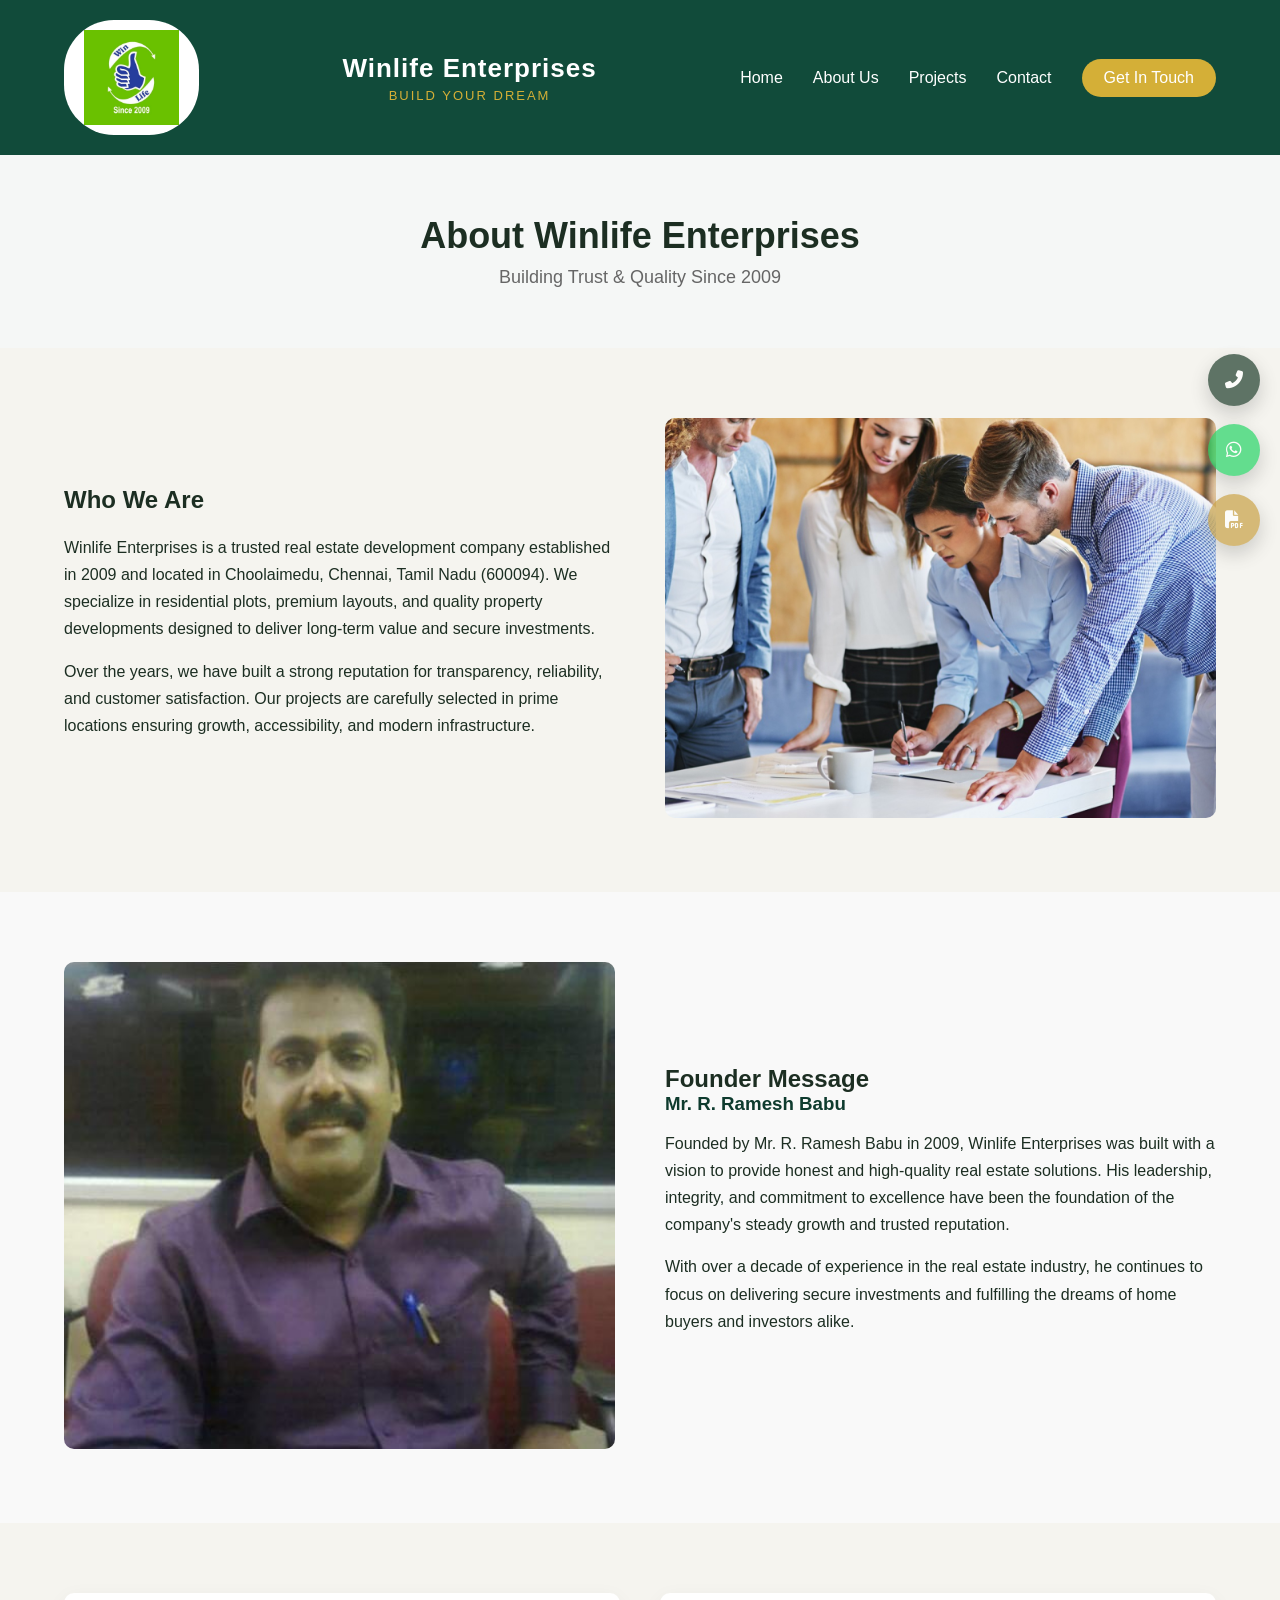
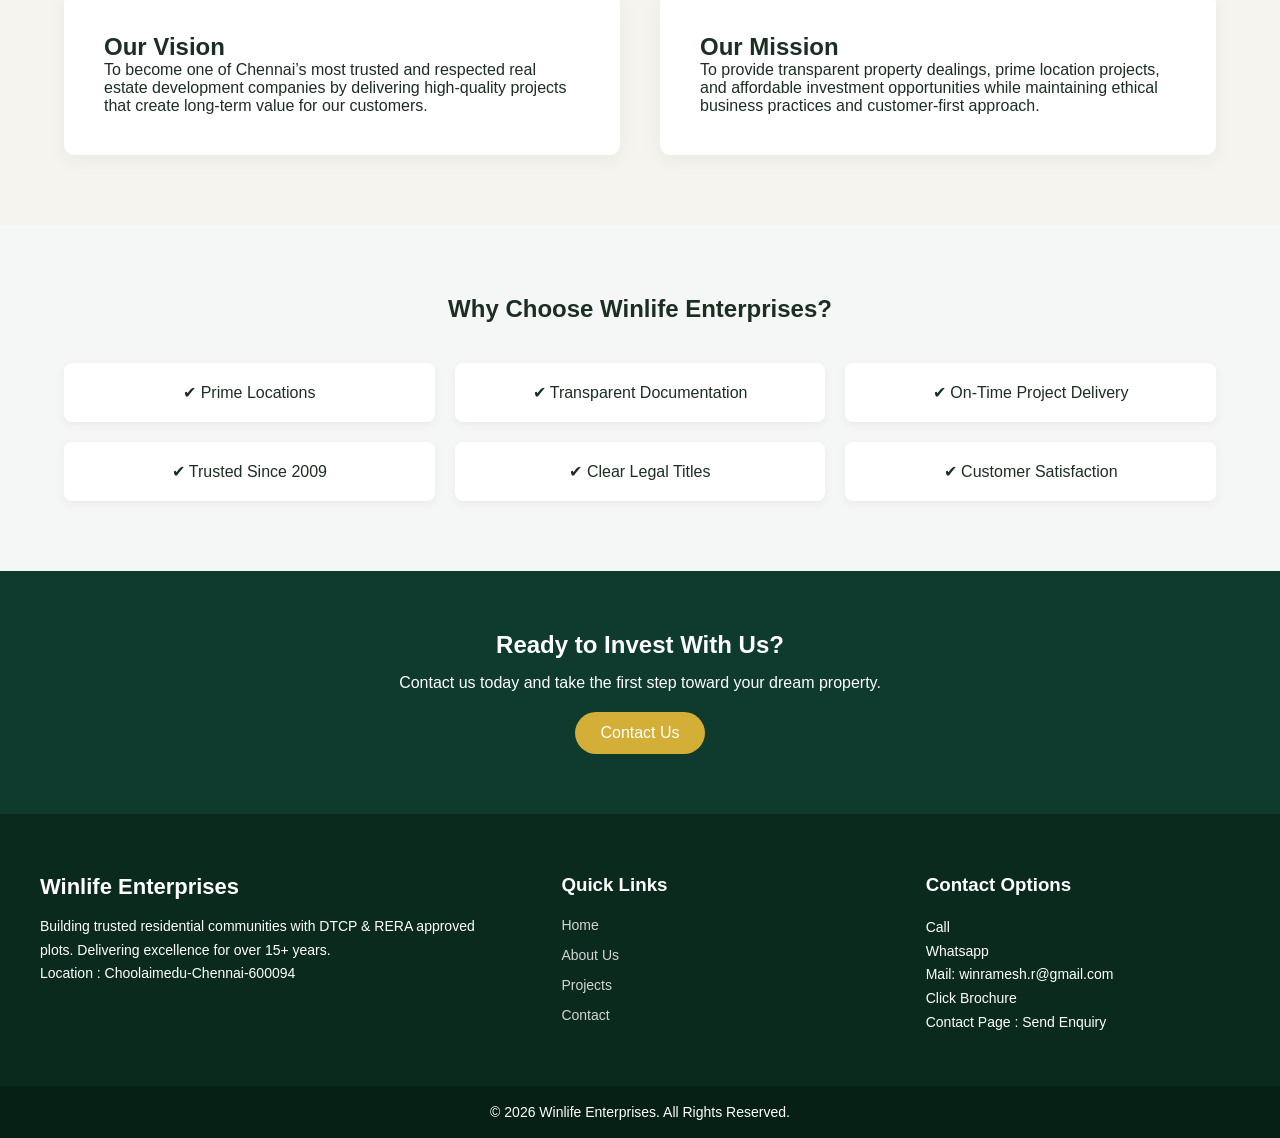
<file: about.html>
<!DOCTYPE html>
<html lang="en">
<head>
    <link rel="preconnect" href="https://cdnjs.cloudflare.com">
<link rel="preconnect" href="https://fonts.gstatic.com" crossorigin>
    <link rel="preload" href="https://cdnjs.cloudflare.com/ajax/libs/font-awesome/6.5.0/css/all.min.css" as="style" onload="this.rel='stylesheet'">

    <meta name="viewport" content="width=device-width, initial-scale=1.0">

    <meta charset="UTF-8">

    <title>About Us | Winlife Enterprises</title>

    <link rel="stylesheet" href="CSS/style.css">

    <link rel="stylesheet" href="CSS/about.css">
    
</head>
<body>
    <main>

    <!-- ================= PREMIUM FLOATING CONTACT ================= -->
<div class="floating-panel">

    <!-- Call -->
    <a href="tel:+919884988340" class="floating-btn call">
        <i class="fas fa-phone-alt"></i>
        <span>Call Now</span>
    </a>

    <!-- WhatsApp -->
    <a href="https://wa.me/919884988340" target="_blank" class="floating-btn whatsapp">
        <i class="fab fa-whatsapp"></i>
        <span>WhatsApp</span>
    </a>

    <!-- Brochure -->
    <a href="assets/brochure.pdf" download class="floating-btn brochure">
        <i class="fas fa-file-pdf"></i>
        <span>Download</span>
    </a>

</div>



<!-- ================= HEADER (Same as index.html) ================= -->
<header class="main-header">

    <div class="header-container">

        <!-- Logo -->
        <div class="logo-area">
            <img src="images/logo.png" alt="Winlife Enterprises Logo">
        </div>

        <!-- Company Name -->
        <div class="company-name">
    <h2>Winlife Enterprises</h2>
    <p class="tagline">Build Your Dream</p>
</div>
        <!-- Navigation -->
        <nav class="nav-menu">
            <a href="index.html">Home</a>
            <a href="about.html">About Us</a>
            <a href="projects.html">Projects</a>
            <a href="contacts.html">Contact</a>
           <a href="contacts.html" class="contact-btn">Get In Touch</a>

        </nav>
        
<div class="menu-toggle">
<i class="fa fa-bars"></i>
</div>

    </div>

</header>

<!-- ================= ABOUT BANNER ================= -->
<section class="about-banner">
    <div class="container">
        <h1>About Winlife Enterprises</h1>
        <p>Building Trust & Quality Since 2009</p>
    </div>
</section>

<!-- ================= COMPANY INTRO ================= -->
<section class="about-intro">
    <div class="container about-flex">

        <div class="about-text">
            <h2>Who We Are</h2>
            <p>
                Winlife Enterprises is a trusted real estate development company 
                established in 2009 and located in Choolaimedu, Chennai, Tamil Nadu (600094).
                We specialize in residential plots, premium layouts, and quality property
                developments designed to deliver long-term value and secure investments.
            </p>

            <p>
                Over the years, we have built a strong reputation for transparency,
                reliability, and customer satisfaction. Our projects are carefully 
                selected in prime locations ensuring growth, accessibility, and
                modern infrastructure.
            </p>
        </div>

        <div class="about-image">
            <img src="images/about1.png" alt="Real Estate Plot">
        </div>

    </div>
</section>

<!-- ================= FOUNDER SECTION ================= -->
<section class="founder-section">
    <div class="container founder-flex">

        <div class="founder-image">
            <img src="images/founder1.png" alt="Founder R Ramesh Babu">
        </div>

        <div class="founder-text">
            <h2>Founder Message</h2>
            <h3>Mr. R. Ramesh Babu</h3>
            <p>
                Founded by Mr. R. Ramesh Babu in 2009, Winlife Enterprises was built 
                with a vision to provide honest and high-quality real estate solutions.
                His leadership, integrity, and commitment to excellence have been the 
                foundation of the company's steady growth and trusted reputation.
            </p>

            <p>
                With over a decade of experience in the real estate industry,
                he continues to focus on delivering secure investments and 
                fulfilling the dreams of home buyers and investors alike.
            </p>
        </div>

    </div>
</section>

<!-- ================= VISION & MISSION ================= -->
<section class="vision-mission">
    <div class="container vm-grid">

        <div class="vision-box">
            <h2>Our Vision</h2>
            <p>
                To become one of Chennai’s most trusted and respected real estate 
                development companies by delivering high-quality projects that 
                create long-term value for our customers.
            </p>
        </div>

        <div class="mission-box">
            <h2>Our Mission</h2>
            <p>
                To provide transparent property dealings, prime location projects,
                and affordable investment opportunities while maintaining ethical
                business practices and customer-first approach.
            </p>
        </div>

    </div>
</section>
    
<!-- ================= WHY CHOOSE US ================= -->
<section class="why-choose-us">
    <div class="container">
        <h2>Why Choose Winlife Enterprises?</h2>

        <div class="choose-grid">
            <div class="choose-card">✔ Prime Locations</div>
            <div class="choose-card">✔ Transparent Documentation</div>
            <div class="choose-card">✔ On-Time Project Delivery</div>
            <div class="choose-card">✔ Trusted Since 2009</div>
            <div class="choose-card">✔ Clear Legal Titles</div>
            <div class="choose-card">✔ Customer Satisfaction</div>
        </div>
    </div>
</section>

<!-- ================= CALL TO ACTION ================= -->
<section class="about-cta">
    <div class="container">
        <h2>Ready to Invest With Us?</h2>
        <p>Contact us today and take the first step toward your dream property.</p>
        <a href="contacts.html" class="cta-button">Contact Us</a>
    </div>
</section>
</main>

<!-- ================= FOOTER (Same as index) ================= -->
<footer class="footer">

    <div class="footer-container">

        <!-- Column 1 -->
        <div class="footer-col">
            <h2 class="footer-logo">Winlife Enterprises</h2>
            <p>
                Building trusted residential communities with
                DTCP & RERA approved plots. Delivering excellence
                for over 15+ years.
            </p>
            <p> Location : Choolaimedu-Chennai-600094</p>
        </div>

        <!-- Column 2 -->
        <div class="footer-col">
            <h3>Quick Links</h3>
            <ul>
                <li><a href="index.html">Home</a></li>
                <li><a href="about.html">About Us</a></li>
                <li><a href="projects.html">Projects</a></li>
                <li><a href="contacts.html">Contact</a></li>
            </ul>
        </div>

        <!-- Column 3 -->
        <div class="footer-col">
            <h3>Contact Options</h3>
            <p>Call</p>
            <p>Whatsapp</p>
            <p>Mail: winramesh.r@gmail.com</p>
            <p>Click Brochure</p>
            <p>Contact Page : Send Enquiry</p>
         
        </div>

    </div>

    <div class="footer-bottom">
        © 2026 Winlife Enterprises. All Rights Reserved.
    </div>

</footer>

<script src="js/script.js" defer></script>

</body>
</html>
</file>
<file: CSS/style.css>
/* ================= GLOBAL ================= */

*{
    margin:0;
    padding:0;
    box-sizing:border-box;
}

body{
    font-family: "Segoe UI", sans-serif;
    background:#f5f4ef;
    color:#1c2e22;
}

.container{
    width:90%;
    max-width:1200px;
    margin:auto;
}

/* ================= HEADER ================= */


.main-header{
    background:#114B3A;
    padding: 20px 0;
    position: relative;
    position: sticky;
    top: 0;
    z-index: 1000;
}

.header-container{
    width: 90%;
    max-width: 1300px;
    margin: auto;
    display: grid;
    grid-template-columns: auto 1fr auto;
    align-items: center;
    min-height:110px;
}
/* Logo */
.logo-area img{
    height: 95px; /* bigger but safe */
    max-height: 95px;  
    width: auto;
    object-fit: contain;
    display: block;
}

.logo-area{
    background: white;
    padding: 10px 20px;
    border-radius: 50px;
    display: flex;
    align-items: center;
    justify-content: flex-start;
}

/* Company Name Center */
.company-name{
    text-align: center;
}

.company-name h2{
    color: #ffffff;
    font-size: 26px;
    font-weight: 600;
    letter-spacing: 1px;
}

/* Tagline */
.tagline{
    color: #d4af37; /* gold accent */
    font-size: 13px;
    letter-spacing: 2px;
    margin-top: 4px;
    text-transform: uppercase;
}

/* Navigation */
.nav-menu{
    display: flex;
    gap: 30px;
    align-items: center;
    justify-content: flex-end; /* Slight right alignment */
}

.nav-menu a{
    color: #ffffff;
    text-decoration: none;
    font-weight: 500;
    transition: 0.3s ease;
    position: relative;
}

/* Hover underline animation */
.nav-menu a::after{
    content: "";
    position: absolute;
    left: 0;
    bottom: -6px;
    width: 0%;
    height: 2px;
    background: #d4af37;
    transition: 0.3s ease;
}

.nav-menu a:hover::after{
    width: 100%;
}

/* Get In Touch Button */
.contact-btn{
    background: #d4af37;
    padding: 10px 22px;
    border-radius: 30px;
    transition: 0.3s ease;
}

.contact-btn:hover{
    background: #ffffff;
    color: #0f3d2e;
}



/* ================= RESPONSIVE ================= */

@media(max-width: 992px){

    .header-container{
        grid-template-columns: 1fr;
        text-align: center;
        gap: 15px;
    }

    .nav-menu{
        justify-content: center;
        flex-wrap: wrap;
    }

}/* ================= HERO ================= */


.hero{
    position: relative;
    height: 850px; /* bigger height */
    background: url('../images/house.png') center/cover no-repeat;
    background-size: cover;
}

/* LEFT GREEN GRADIENT */
.hero::before{
    content: "";
    position: absolute;
    top: 0;
    left: 0;
    width: 55%;
    height: 100%;
    background: linear-gradient(
        to right,
        rgba(15,46,33,0.97) 0%,
        rgba(15,46,33,0.92) 45%,
        rgba(15,46,33,0.7) 70%,
        transparent 100%
    );
}

/* HERO CONTENT POSITION FIX */
.hero .container{
    position: relative;
    height: 100%;
    display: flex;
    align-items: center;   /* vertically center */
}

/* CONTENT BOX */
.hero-content{
    max-width: 500px;
    color: white;
}

/* TEXT */
.hero-content h1{
    font-size: 72px;
    font-weight: 800;
}

.hero-content h3{
    font-size: 34px;
    margin: 15px 0;
}

.hero-content p{
    font-size: 16px;
    line-height: 1.7;
    margin-bottom: 30px;
}

/* MAP CARD */
.map-card{
width: 100%;
max-width: 320px;
background: #ffffff;
padding: 15px;
border-radius: 20px;
box-shadow: 0 20px 40px rgba(0,0,0,0.3);
}

.map-card img{
width:100%;
height:auto;
border-radius:15px;
display:block;
}

/* BOTTOM STRIP */
.hero-bottom{
    position: absolute;
    bottom: 0;
    width: 100%;
    background: #0e2e21;
    color: #fff;
    display: flex;
    justify-content: space-evenly;
    padding: 28px 0;
    font-size: 15px;
}

/* ================= FEATURED ================= */
.featured{
    padding:90px 0;
}

.section-title{
    text-align:center;
    font-size:32px;
    margin-bottom:40px;
    color:#1f3d2b;
}

.tabs{
    display:flex;
    justify-content:center;
    margin-bottom:40px;
}

.tabs button{
    padding:12px 28px;
    border:1px solid #ddd;
    background:#fff;
    cursor:pointer;
}

.tabs button.active{
    background:#1f3d2b;
    color:white;
}

.project-card{
    background:#fff;
    padding:45px;
    border-radius:14px;
    display:grid;
    grid-template-columns:1fr 1fr;
    align-items:center;
    box-shadow:0 15px 40px rgba(0,0,0,0.05);
}

.project-left h2{
    font-size:34px;
    color:#1f3d2b;
}

.project-left h4{
    margin:10px 0;
}

.project-left p{
    margin-bottom:20px;
}

.project-right img{
    width:100%;
    border-radius:12px;
}

/* ================= FOOTER ================= */

.footer-container{
    width: 95%;
    max-width: 1200px;
    margin: auto;
    display: grid;
    grid-template-columns: 1.5fr 1fr 1fr;
    gap: 50px;
    padding-bottom: 50px;
}

.footer-logo{
    font-size: 22px;
    margin-bottom: 15px;
}

.footer-col h3{
    margin-bottom: 20px;
}

.footer-col p{
    line-height: 1.7;
    font-size: 14px;
}

.footer-col ul{
    list-style: none;
}

.footer-col ul li{
    margin-bottom: 12px;
}

.footer-col ul li a{
    text-decoration: none;
    color: #d4d4d4;
    font-size: 14px;
    transition: 0.3s;
}

.footer-col ul li a:hover{
    color: #ffffff;
}

.footer-bottom{
    text-align: center;
    background: #072016;
    padding: 18px 0;
    font-size: 14px;
}


.footer{
    background: #0b2a1e;
    color: #ffffff;
    padding-top: 60px;
   
}

@media (max-width:768px){

.footer-container{
grid-template-columns:1fr;
text-align:center;
gap:30px;
}

}
.footer-column{
width:100%;
}



/* ================= PREMIUM FLOATING PANEL ================= */

.floating-panel{
    position: fixed;
    top: 50%;
    right: 20px;
    transform: translateY(-50%);
    display: flex;
    flex-direction: column;
    gap: 18px;
    z-index: 9999;
}

.floating-btn{
    position: relative;
    width: 52px;
    height: 52px;
    border-radius: 50%;
    display: flex;
    align-items: center;
    justify-content: center;
    color: white;
    text-decoration: none;
    font-size: 18px;
    box-shadow: 0 8px 20px rgba(0,0,0,0.25);
    transition: all 0.3s ease;
    overflow: hidden;
}

/* Text hidden initially */
.floating-btn span{
    position: absolute;
    right: 60px;
    white-space: nowrap;
    background: #1f3d2b;
    padding: 8px 14px;
    border-radius: 6px;
    font-size: 13px;
    opacity: 0;
    transform: translateX(10px);
    transition: 0.3s;
}

/* Show text on hover */
.floating-btn:hover span{
    opacity: 1;
    transform: translateX(0);
}

/* Button Colors */
.call{
    background: #1f3d2b;
}

.whatsapp{
    background: #25D366;
}

.brochure{
    background: #c8a045;
}

/* Hover Effect */
.floating-btn:hover{
    transform: scale(1.1);
}


/* ------- mob mnu toggle --------- */
.menu-toggle{
display:none;
font-size:26px;
cursor:pointer;
}

/* Mobile */
@media (max-width:768px){

.nav-menu{
display:none;
flex-direction:column;
position:absolute;
top:100%;
right:0;
background:#0b2a1e;
width:220px;
padding:20px;
z-index:1000;
}

.nav-menu.active{
display:flex;
}

.menu-toggle{
display:block;
font-size:26px;
cursor:pointer;
}

}


/* ----- .header-container{
position:relative;
}Without this, the menu may open outside the visible screen */

.header-container{
position:relative;
}



/* ---- Make company name move under log & Reduces logo + text size on mob---*/
@media (max-width:768px){

.header-container{
    grid-template-columns: auto 1fr auto;
    gap:10px;
}

.logo-area img{
    height:60px;
}

.company-name h2{
    font-size:18px;
}

.tagline{
    font-size:10px;
}

}



/* Tablet */

@media (max-width:1024px){

.logo-area img{
    height:75px;
}

.company-name h2{
    font-size:22px;
}

.tagline{
    font-size:12px;
}

.nav-menu{
    gap:20px;
}

}

/* This specifically fixes the 760–1000px tablet zone where your issue occurs.*/

@media (max-width:1000px) and (min-width:700px){

.logo-area img{
    height:70px;
}

.header-container{
    grid-template-columns: auto 1fr auto;
}

.company-name h2{
    font-size:22px;
}

}



/*---Hero sect extra mob responsive----*/

@media (max-width:300px){

.hero{
height:auto;
padding:80px 0;
}

.hero .container{
flex-direction:column;
align-items:flex-start;
gap:30px;
}

.hero-content h1{
font-size:40px;
}

.hero-content h3{
font-size:22px;
}

.map-card{
max-width:100%;
}

.hero-bottom{
flex-direction:column;
text-align:center;
gap:10px;
}

}
</file>
<file: CSS/about.css>
/* =========================
   ABOUT PAGE STYLES
========================= */

/* About Banner */
.about-banner{
    background: #f5f7f6;
    padding: 60px 0;
    text-align: center;
}

.about-banner h1{
    font-size: 36px;
    margin-bottom: 10px;
}

.about-banner p{
    color: #666;
    font-size: 18px;
}

/* About Intro */
.about-intro{
    padding: 70px 0;
}

.about-flex{
    display: flex;
    gap: 50px;
    align-items: center;
}

.about-text{
    flex: 1;
}

.about-text h2{
    margin-bottom: 20px;
}

.about-text p{
    line-height: 1.7;
    margin-bottom: 15px;
}

.about-image{
    flex: 1;
}

.about-image img{
    width: 100%;
    height: 400px;
    object-fit: cover;
    border-radius: 10px;
}
/* Founder Section */
.founder-section{
    background: #f9f9f9;
    padding: 70px 0;
}

.founder-flex{
    display: flex;
    gap: 50px;
    align-items: center;
}

.founder-image{
    flex: 1;
}

.founder-image img{
    width: 100%;
    object-fit: cover;
    border-radius: 10px;
}

.founder-text{
    flex: 1;
}

.founder-text h3{
    margin-bottom: 15px;
    color: #0E3B2E;
}

.founder-text p{
    line-height: 1.7;
    margin-bottom: 15px;
}

/* Vision & Mission */
.vision-mission{
    padding: 70px 0;
}

.vm-grid{
    display: grid;
    grid-template-columns: 1fr 1fr;
    gap: 40px;
}

.vision-box,
.mission-box{
    background: #ffffff;
    padding: 40px;
    border-radius: 10px;
    box-shadow: 0 5px 20px rgba(0,0,0,0.05);
}

/* Why Choose Us */
.why-choose-us{
    background: #f5f7f6;
    padding: 70px 0;
    text-align: center;
}

.choose-grid{
    display: grid;
    grid-template-columns: repeat(3, 1fr);
    gap: 20px;
    margin-top: 40px;
}

.choose-card{
    background: white;
    padding: 20px;
    border-radius: 8px;
    box-shadow: 0 3px 10px rgba(0,0,0,0.05);
}

/* CTA */
.about-cta{
    background: #0E3B2E;
    color: white;
    padding: 60px 0;
    text-align: center;
}

.about-cta h2{
    margin-bottom: 15px;
}

.cta-button{
    display: inline-block;
    margin-top: 20px;
    padding: 12px 25px;
    background: #D4AF37;
    color: white;
    text-decoration: none;
    border-radius: 25px;
}
</file>
